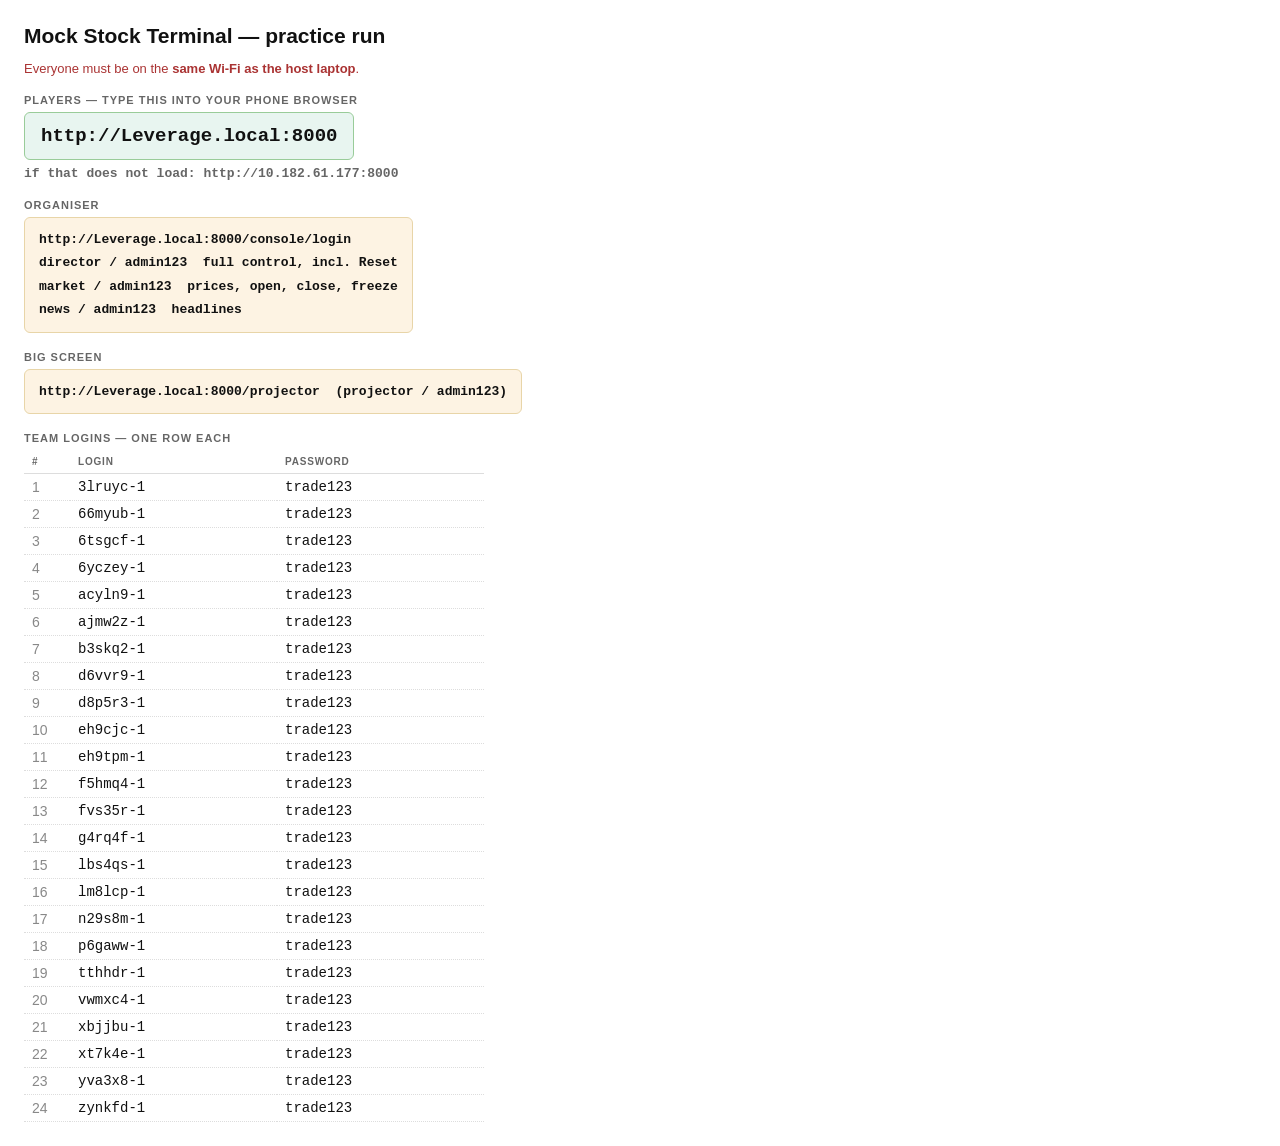
<file: practice-logins.html>
<!DOCTYPE html>
<html><head><meta charset="utf-8"><title>Practice logins</title>
<style>
 body{font:14px -apple-system,"Segoe UI",Roboto,sans-serif;margin:24px;color:#111}
 h1{font-size:21px;margin:0 0 2px} h2{font-size:11px;letter-spacing:.09em;
 text-transform:uppercase;color:#666;margin:18px 0 6px}
 .url{font:700 19px ui-monospace,Menlo,monospace;background:#e8f5f0;padding:12px 16px;
 border-radius:6px;display:inline-block;border:1px solid #9c9}
 .alt{font:600 13px ui-monospace,Menlo,monospace;color:#666;margin-top:6px}
 .ops{font:600 13px ui-monospace,Menlo,monospace;background:#fdf3e3;padding:10px 14px;
 border-radius:6px;display:inline-block;border:1px solid #e8d5a8;line-height:1.8}
 table{border-collapse:collapse;width:100%;max-width:460px}
 th{text-align:left;font-size:10px;letter-spacing:.08em;text-transform:uppercase;
 color:#666;border-bottom:1px solid #ddd;padding:6px 8px}
 td{padding:5px 8px;border-bottom:1px dotted #ddd}
 td.n{color:#888;width:30px} .mono{font-family:ui-monospace,Menlo,monospace}
 .note{color:#a33;font-size:13px}
</style></head><body>
<h1>Mock Stock Terminal &mdash; practice run</h1>
<p class="note">Everyone must be on the <b>same Wi-Fi as the host laptop</b>.</p>
<h2>Players &mdash; type this into your phone browser</h2>
<div class="url">http://Leverage.local:8000</div>
<div class="alt">if that does not load: http://10.182.61.177:8000</div>
<h2>Organiser</h2>
<div class="ops">http://Leverage.local:8000/console/login<br>
<b>director / admin123</b> &nbsp;full control, incl. Reset<br>
market / admin123 &nbsp;prices, open, close, freeze<br>
news / admin123 &nbsp;headlines</div>
<h2>Big screen</h2>
<div class="ops">http://Leverage.local:8000/projector &nbsp;(projector / admin123)</div>
<h2>Team logins &mdash; one row each</h2>
<table><tr><th>#</th><th>Login</th><th>Password</th></tr><tr><td class='n'>1</td><td class='mono'>3lruyc-1</td><td class='mono'>trade123</td></tr><tr><td class='n'>2</td><td class='mono'>66myub-1</td><td class='mono'>trade123</td></tr><tr><td class='n'>3</td><td class='mono'>6tsgcf-1</td><td class='mono'>trade123</td></tr><tr><td class='n'>4</td><td class='mono'>6yczey-1</td><td class='mono'>trade123</td></tr><tr><td class='n'>5</td><td class='mono'>acyln9-1</td><td class='mono'>trade123</td></tr><tr><td class='n'>6</td><td class='mono'>ajmw2z-1</td><td class='mono'>trade123</td></tr><tr><td class='n'>7</td><td class='mono'>b3skq2-1</td><td class='mono'>trade123</td></tr><tr><td class='n'>8</td><td class='mono'>d6vvr9-1</td><td class='mono'>trade123</td></tr><tr><td class='n'>9</td><td class='mono'>d8p5r3-1</td><td class='mono'>trade123</td></tr><tr><td class='n'>10</td><td class='mono'>eh9cjc-1</td><td class='mono'>trade123</td></tr><tr><td class='n'>11</td><td class='mono'>eh9tpm-1</td><td class='mono'>trade123</td></tr><tr><td class='n'>12</td><td class='mono'>f5hmq4-1</td><td class='mono'>trade123</td></tr><tr><td class='n'>13</td><td class='mono'>fvs35r-1</td><td class='mono'>trade123</td></tr><tr><td class='n'>14</td><td class='mono'>g4rq4f-1</td><td class='mono'>trade123</td></tr><tr><td class='n'>15</td><td class='mono'>lbs4qs-1</td><td class='mono'>trade123</td></tr><tr><td class='n'>16</td><td class='mono'>lm8lcp-1</td><td class='mono'>trade123</td></tr><tr><td class='n'>17</td><td class='mono'>n29s8m-1</td><td class='mono'>trade123</td></tr><tr><td class='n'>18</td><td class='mono'>p6gaww-1</td><td class='mono'>trade123</td></tr><tr><td class='n'>19</td><td class='mono'>tthhdr-1</td><td class='mono'>trade123</td></tr><tr><td class='n'>20</td><td class='mono'>vwmxc4-1</td><td class='mono'>trade123</td></tr><tr><td class='n'>21</td><td class='mono'>xbjjbu-1</td><td class='mono'>trade123</td></tr><tr><td class='n'>22</td><td class='mono'>xt7k4e-1</td><td class='mono'>trade123</td></tr><tr><td class='n'>23</td><td class='mono'>yva3x8-1</td><td class='mono'>trade123</td></tr><tr><td class='n'>24</td><td class='mono'>zynkfd-1</td><td class='mono'>trade123</td></tr></table>
</body></html>
</file>
